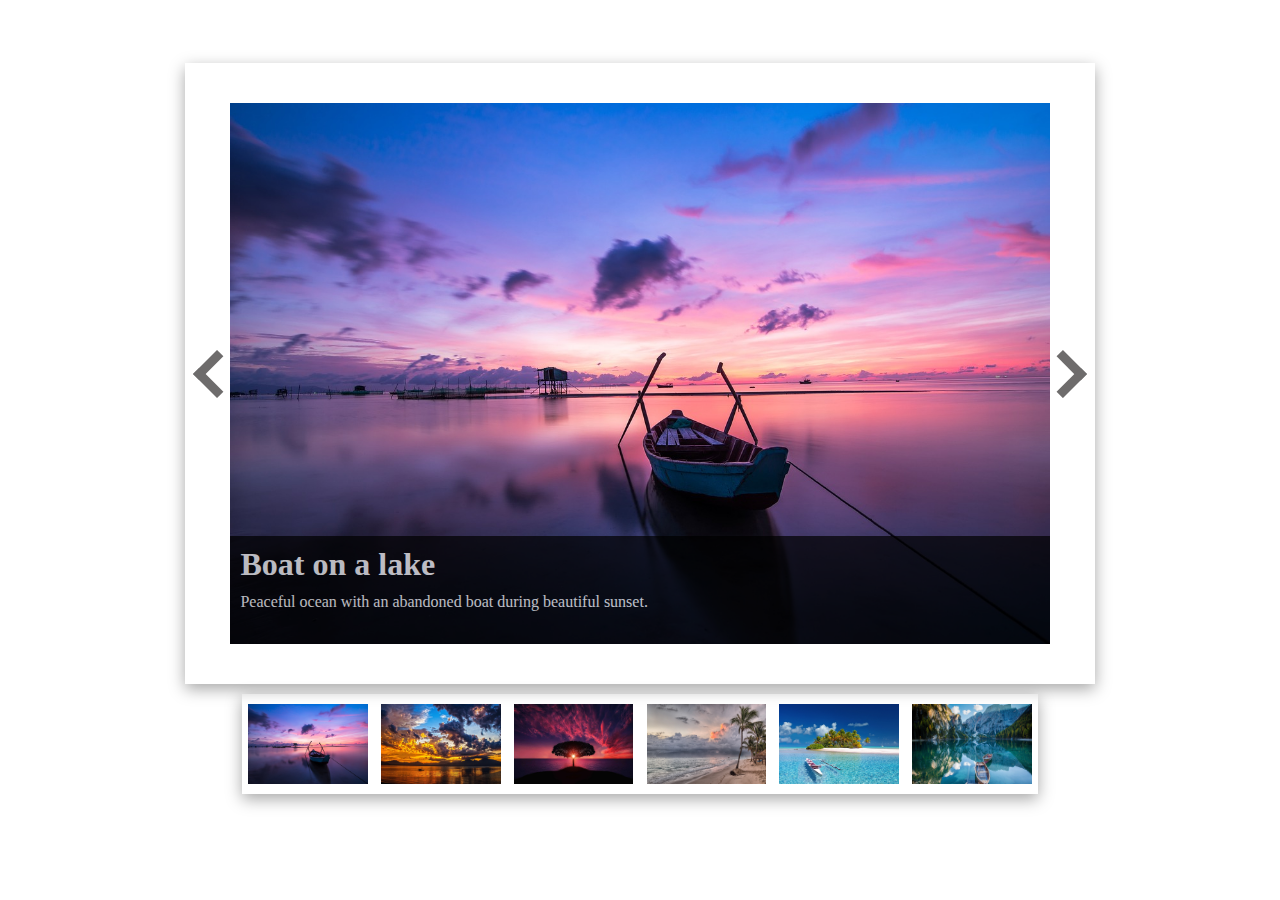
<file: index.html>
<!DOCTYPE html>
<html lang="en">
<head>
    <meta charset="UTF-8">
    <meta name="viewport" content="width=device-width, initial-scale=1.0">
    <link href="styles.css" rel="stylesheet">
    <title>Image Slider</title>
</head>
<body>
    <div class="outer_container">
        <div class="container">          
            
            <div class="sidebar">
                <a href="#" id="left-arrow"><span class="arrow left"></span></a>
            </div>

            <div class="photo_view">
                <img id="photo" style="height: 100%; max-width: 100%;">
                <div class="description">
                    <h1 id="photo-title"></h1>
                    <p id="photo-description"></p>
                </div>
            </div>

            <div class="sidebar">
                <a href="#" id="right-arrow"><span class="arrow right"></span></a>
            </div>   
        </div>

        <div class="preview">   
        </div>
    </div>

    <script src="https://ajax.googleapis.com/ajax/libs/jquery/3.3.1/jquery.min.js"></script>
    <script src="scripts.js"></script>    
</body>
</html>
</file>
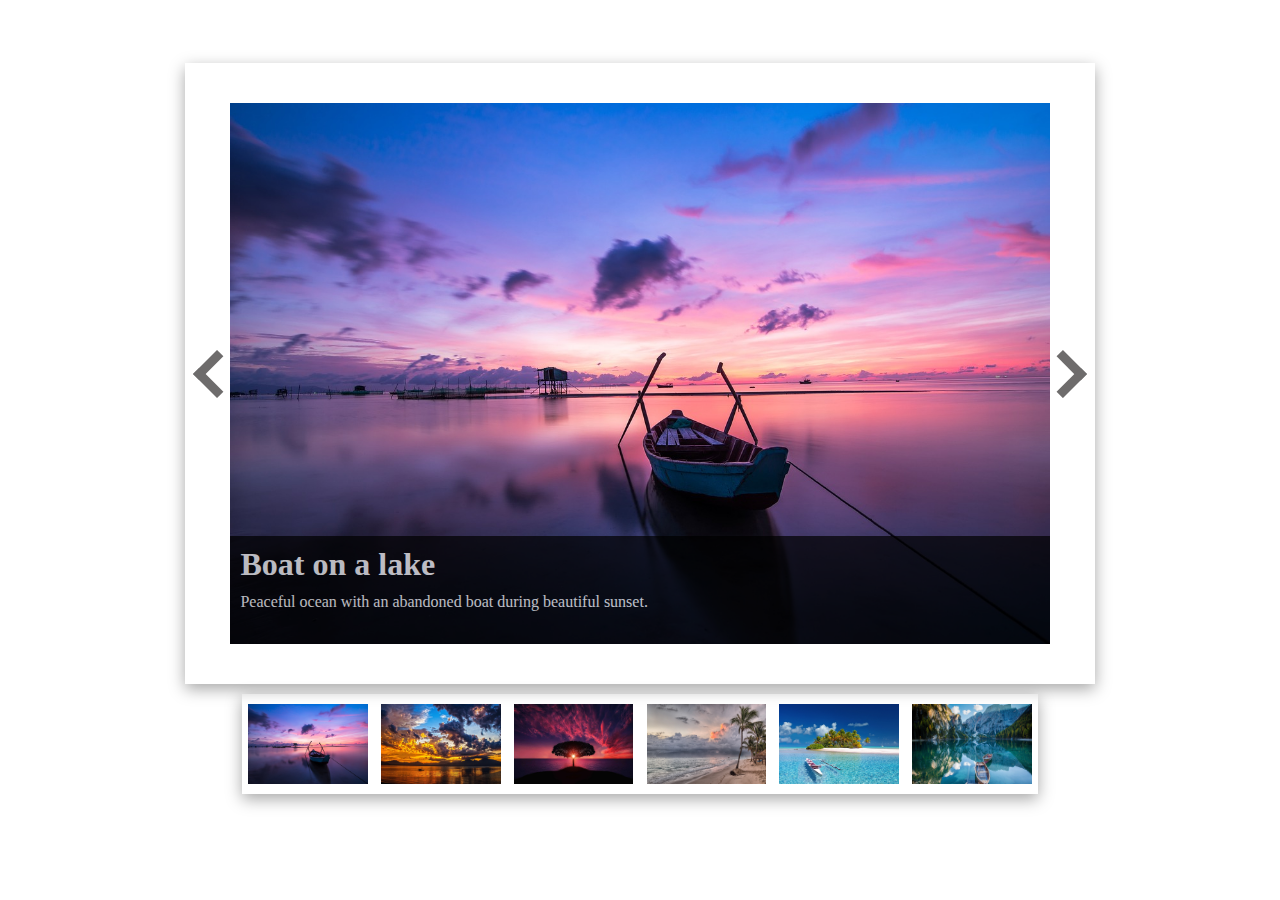
<file: image_slider.html>
<!DOCTYPE html>
<html lang="en">
<head>
    <meta charset="UTF-8">
    <meta name="viewport" content="width=device-width, initial-scale=1.0">
    <link href="styles.css" rel="stylesheet">
    <title>Image Slider</title>
</head>
<body>
    <div class="outer_container">
        <div class="container">          
            
            <div class="sidebar">
                <a href="#" id="left-arrow"><span class="arrow left"></span></a>
            </div>

            <div class="photo_view">
                <img id="photo" style="height: 100%; max-width: 100%;">
                <div class="description">
                    <h1 id="photo-title"></h1>
                    <p id="photo-description"></p>
                </div>
            </div>

            <div class="sidebar">
                <a href="#" id="right-arrow"><span class="arrow right"></span></a>
            </div>   
        </div>

        <div class="preview">   
        </div>
    </div>

    <script src="https://ajax.googleapis.com/ajax/libs/jquery/3.3.1/jquery.min.js"></script>
    <script src="scripts.js"></script>    
</body>
</html>
</file>
<file: styles.css>
.outer_container {
    height: 80vh;
    display: flex;
    flex-direction: column;
    align-items: center;
    margin: 5%;
}

.container {
    display: flex;
    width: 80%;
    height: 70vh;
    margin: auto;
    box-shadow: rgba(0, 0, 0, 0.35) 0px 5px 15px;
}

.sidebar {
    display: flex;
    width: 5%;
    justify-content: center;
    align-items: center;
}

.photo_view {
    display: flex;
    width: 90%;
    flex-direction: column;
    justify-content: space-between;
    max-height: 90%;
    background-color:crimson;
    margin: 40px 0 40px 0;
	position: relative;
}

.description {
    display: flex;
    height: 20%;
	width: 100%;
    opacity: 0.7;
	background-color: black;
	position: absolute;
	bottom: 0;
	flex-direction: column;

}

.preview {
	margin-top: 10px;
	padding: 10px 0 10px 0;
    display: flex;
    width: 70%;
    justify-content: center;
	position: relative;
	box-shadow: rgba(0, 0, 0, 0.35) 0px 5px 15px;
}

.arrow {
	--arrow-size: 3em;
	--arrow-color: rgb(110, 108, 108);
	--arrow-color-hover: rgba(173, 170, 170, 0.5);
	position: relative;
	display: inline-flex;
	vertical-align: middle;
	width: var(--arrow-size);
	height: var(--arrow-size);
	overflow: hidden;
	
	&::after {
		content: '';
		position: absolute;
		top: 50%;
		box-sizing: border-box;
		display: inline-block;
		width: calc( var(--arrow-size) * .7071);
		height: calc( var(--arrow-size) * .7071);
		border-top: calc( var(--arrow-size) / 5 ) solid var(--arrow-color);
		transition: all 150ms ease-in-out;
	}
	
	&.left {
		&::after {
			left: calc( var(--arrow-size) / 5 );
			border-left: calc( var(--arrow-size) / 5 ) solid var(--arrow-color);
			transform-origin: top left;
			rotate: -45deg;
		}

		&:hover::after {
			box-shadow: calc( var(--arrow-size) / -8 ) calc( var(--arrow-size) / -8 ) 0 var(--arrow-color);
		}
	}

	&.right {
		&::after {
			right: calc( var(--arrow-size) / 5 );
			border-right: calc( var(--arrow-size) / 5 ) solid var(--arrow-color);
			transform-origin: top right;
			rotate: 45deg;
		}

		&:hover::after {
			box-shadow: calc( var(--arrow-size) / 8 ) calc( var(--arrow-size) / -8 ) 0 var(--arrow-color);
		}
	}
}

a {
	&:hover .arrow {
		&.left,
		&.right {
			&::after {
				border-color: var(--arrow-color-hover);
			}
		}

		&.left {
			&::after {
				box-shadow: calc( var(--arrow-size) / -8 ) calc( var(--arrow-size) / -8 ) 0 var(--arrow-color);
			}
		}

		&.right {
			&::after {
				box-shadow: calc( var(--arrow-size) / 8 ) calc( var(--arrow-size) / -8 ) 0 var(--arrow-color);
			}
		}
	}

    /* font-size: 2.5rem; */
}

.small_img {
	width: 90%;
	height: 100%;
	transition: 0.5s;
}



.thumbnail {
	width: 100%;
	display: flex;
	flex-direction: column;
	justify-content: center;
	align-items: center;
	transition: 0.5s;
}

.thumbnail:hover .popDescription {
	display: block;
}

.popDescription {
	position: absolute;
	top: -45px;
	border: 1px solid black;
	padding: 5px 15px;
	border-radius: 10px;
	background-color: rgb(26, 25, 25);
	opacity: 0.9;
	color: white;
	display: none;
	transition: 0.5s;
}

.small_img:hover {
	transform: translateY(-10px);
	transition: 0.5s;
	cursor: pointer;
}

#photo-title {
	color: white;
	margin: 10px 0 0 10px;
	padding: 0;
}

#photo-description {
	margin: 10px 0 0 10px;
	color: white;
}
</file>
